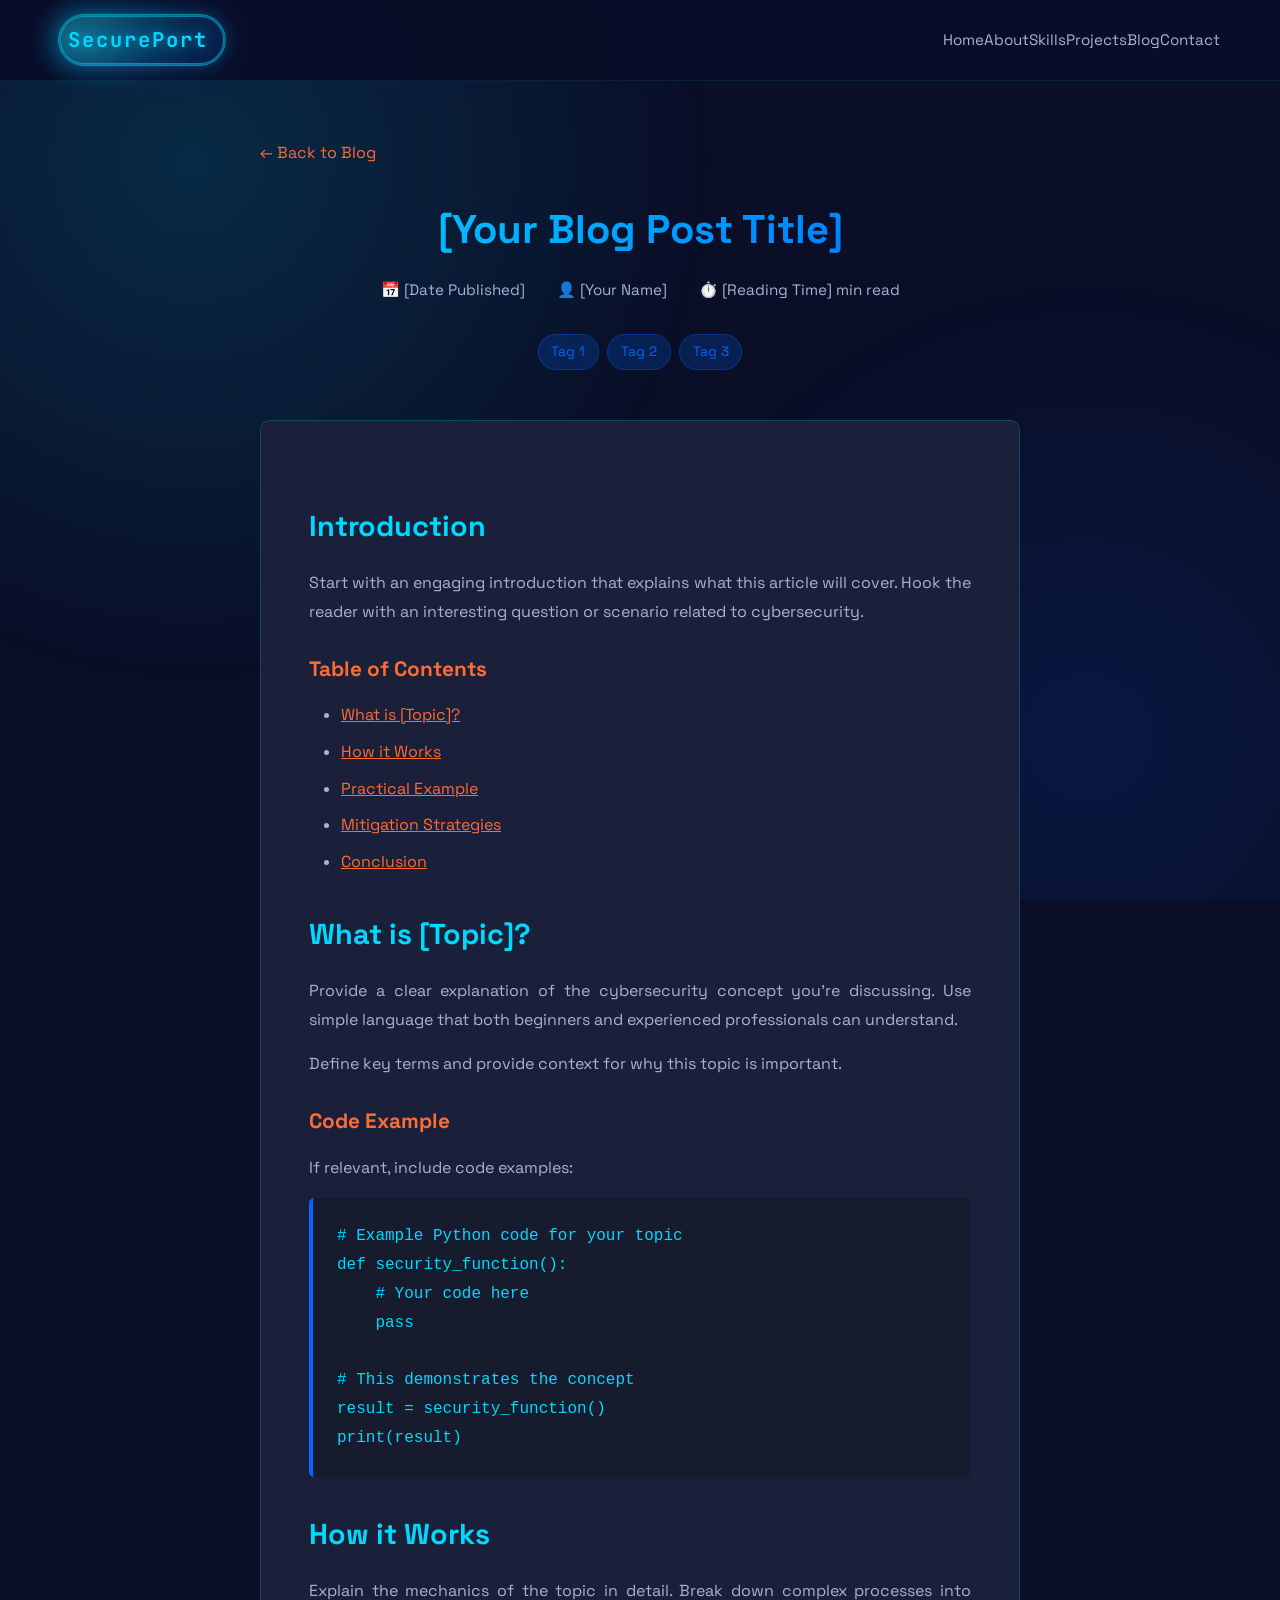
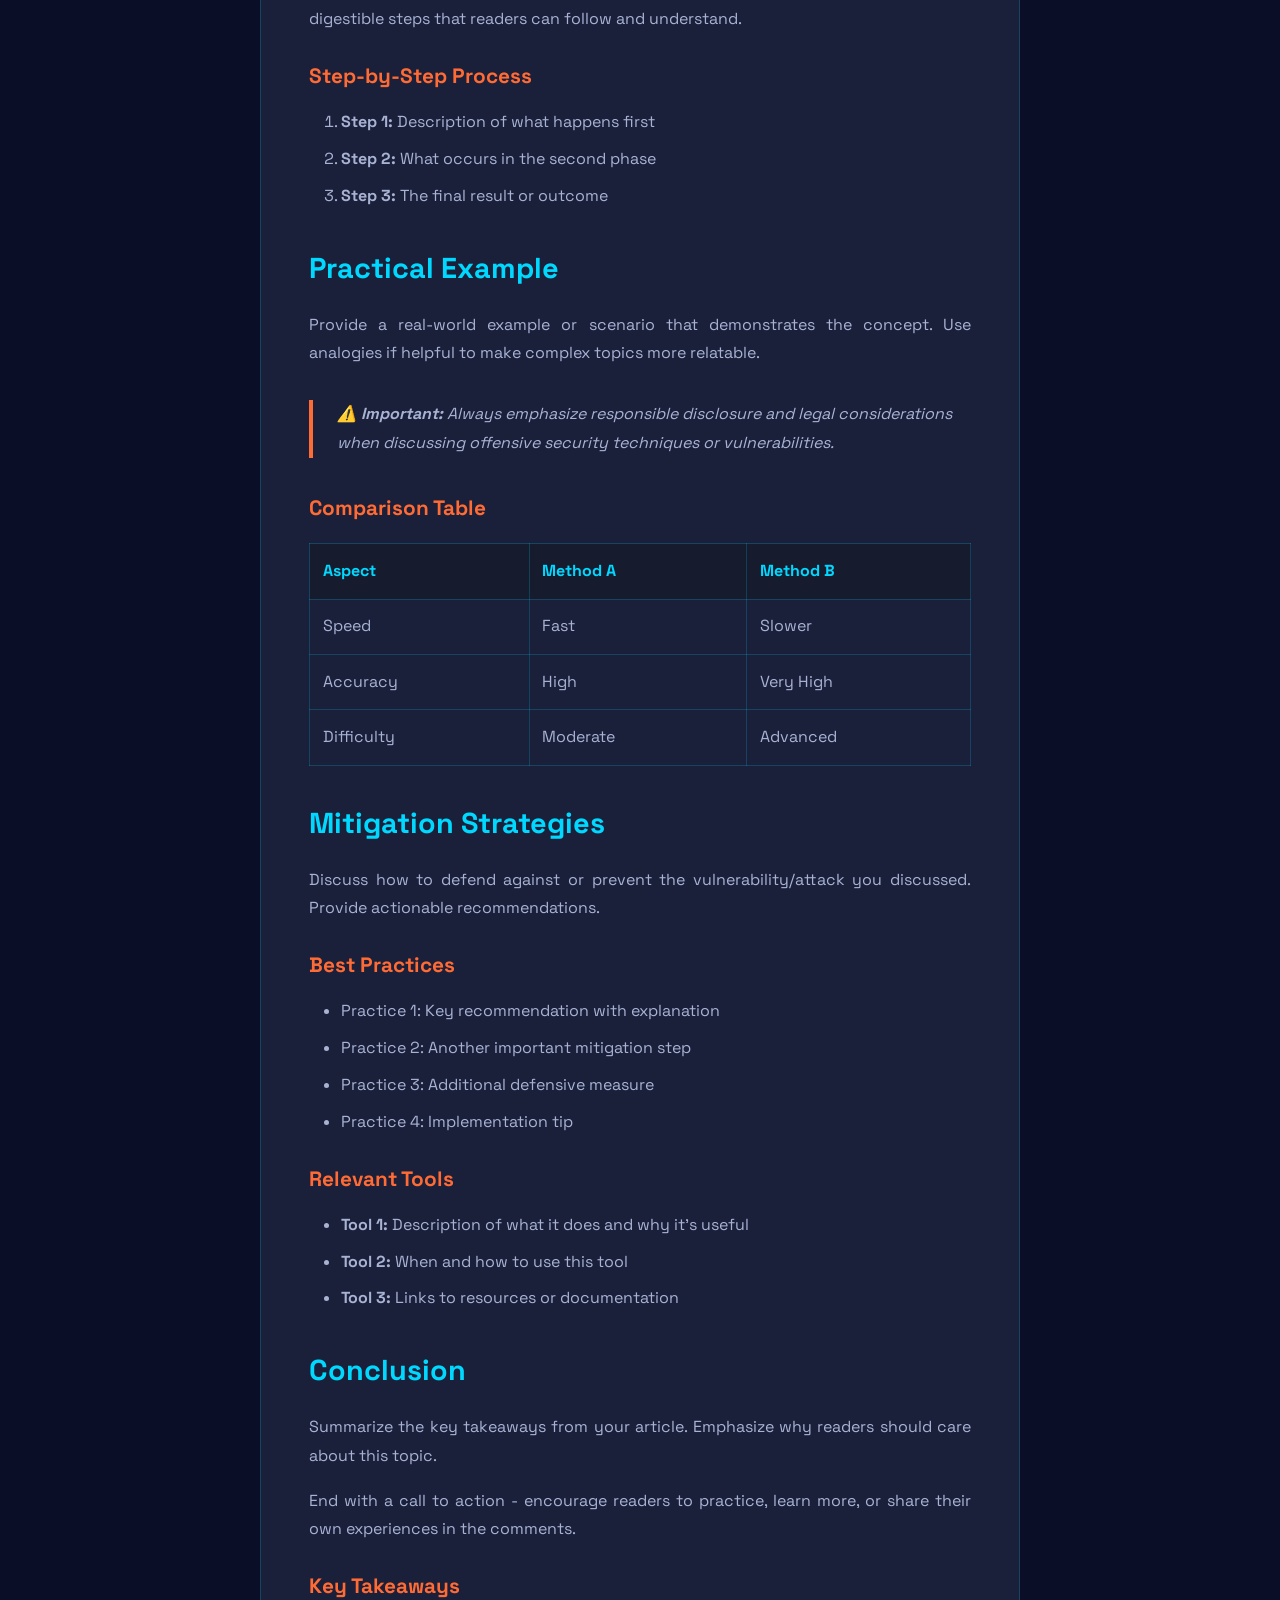
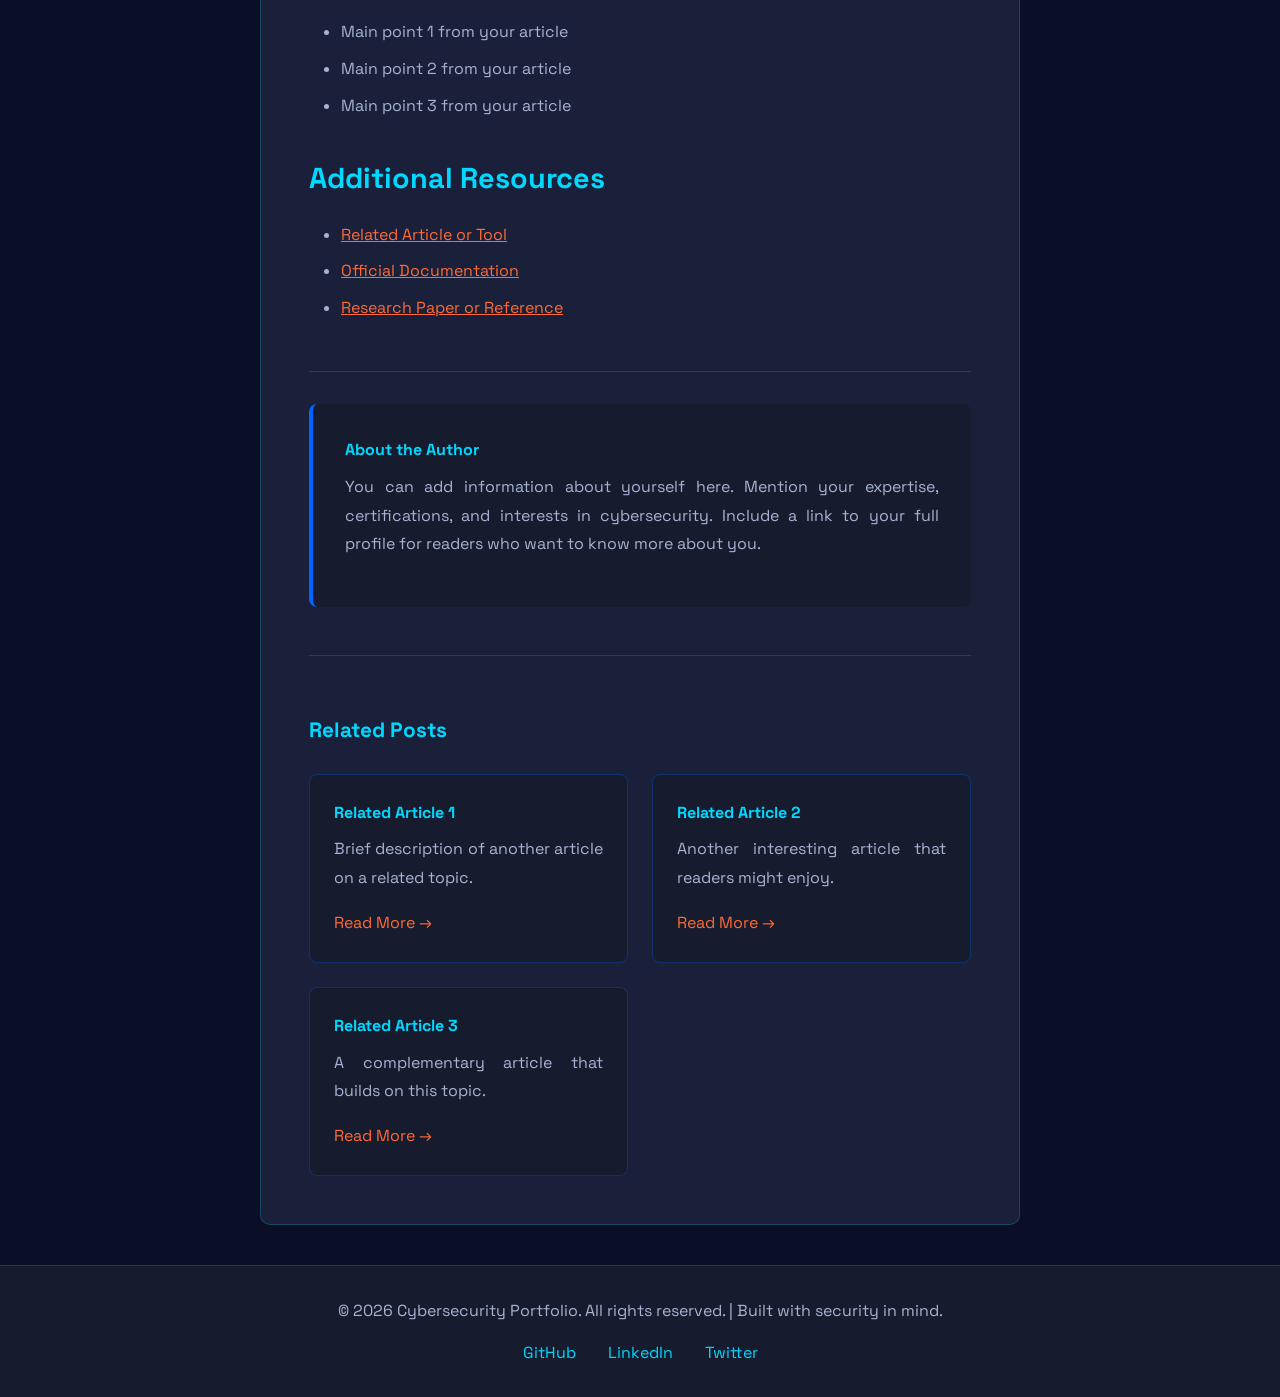
<file: blog-post-template.html>
<!DOCTYPE html>
<html lang="en">
<head>
    <meta charset="UTF-8">
    <meta name="viewport" content="width=device-width, initial-scale=1.0">
    <title>Blog Post Title | Cybersecurity Portfolio</title>
    <link rel="stylesheet" href="styles.css">
    <style>
        .blog-post {
            max-width: 800px;
            margin: 100px auto 0;
            padding: 40px 20px;
        }

        .blog-header {
            text-align: center;
            margin-bottom: 50px;
        }

        .blog-header h1 {
            font-size: 2.5rem;
            color: var(--accent);
            margin-bottom: 1rem;
            background: linear-gradient(135deg, var(--accent), var(--primary-color));
            -webkit-background-clip: text;
            -webkit-text-fill-color: transparent;
            background-clip: text;
        }

        .blog-meta {
            display: flex;
            justify-content: center;
            gap: 2rem;
            color: var(--text-secondary);
            font-size: 0.95rem;
            margin-bottom: 2rem;
        }

        .blog-meta span {
            display: flex;
            align-items: center;
            gap: 0.5rem;
        }

        .blog-tags {
            display: flex;
            justify-content: center;
            flex-wrap: wrap;
            gap: 0.5rem;
            margin-bottom: 30px;
        }

        .blog-tags .tag {
            background-color: rgba(0, 102, 255, 0.2);
            color: var(--primary-color);
            padding: 0.4rem 0.8rem;
            border-radius: 20px;
            font-size: 0.85rem;
            border: 1px solid rgba(0, 102, 255, 0.3);
        }

        .blog-content {
            background-color: var(--light-bg);
            padding: 3rem;
            border-radius: 10px;
            border: 1px solid rgba(0, 217, 255, 0.2);
            line-height: 1.8;
        }

        .blog-content h2 {
            color: var(--accent);
            margin-top: 2rem;
            margin-bottom: 1rem;
            font-size: 1.8rem;
        }

        .blog-content h3 {
            color: var(--secondary-color);
            margin-top: 1.5rem;
            margin-bottom: 0.8rem;
            font-size: 1.3rem;
        }

        .blog-content p {
            color: var(--text-secondary);
            margin-bottom: 1rem;
            text-align: justify;
        }

        .blog-content ul,
        .blog-content ol {
            color: var(--text-secondary);
            margin-left: 2rem;
            margin-bottom: 1rem;
        }

        .blog-content li {
            margin-bottom: 0.5rem;
        }

        .blog-content code {
            background-color: var(--card-bg);
            color: var(--accent);
            padding: 0.2rem 0.5rem;
            border-radius: 3px;
            font-family: 'Courier New', monospace;
        }

        .blog-content pre {
            background-color: var(--card-bg);
            color: var(--accent);
            padding: 1.5rem;
            border-radius: 5px;
            overflow-x: auto;
            margin: 1rem 0;
            border-left: 4px solid var(--primary-color);
        }

        .blog-content pre code {
            background: none;
            color: var(--accent);
            padding: 0;
        }

        .blog-content blockquote {
            border-left: 4px solid var(--secondary-color);
            padding-left: 1.5rem;
            margin: 2rem 0;
            color: var(--text-secondary);
            font-style: italic;
        }

        .blog-content table {
            width: 100%;
            border-collapse: collapse;
            margin: 1rem 0;
        }

        .blog-content th,
        .blog-content td {
            border: 1px solid rgba(0, 217, 255, 0.2);
            padding: 0.8rem;
            text-align: left;
            color: var(--text-secondary);
        }

        .blog-content th {
            background-color: var(--card-bg);
            color: var(--accent);
        }

        .blog-content img {
            max-width: 100%;
            height: auto;
            border-radius: 5px;
            margin: 1.5rem 0;
        }

        .blog-footer {
            margin-top: 3rem;
            padding-top: 2rem;
            border-top: 1px solid rgba(0, 217, 255, 0.2);
        }

        .author-section {
            background-color: var(--card-bg);
            padding: 2rem;
            border-radius: 8px;
            margin-bottom: 2rem;
            border-left: 4px solid var(--primary-color);
        }

        .author-section h4 {
            color: var(--accent);
            margin-bottom: 0.5rem;
        }

        .back-link {
            color: var(--secondary-color);
            text-decoration: none;
            margin-bottom: 2rem;
            display: inline-block;
            transition: color 0.3s ease;
        }

        .back-link:hover {
            color: var(--accent);
        }

        .related-posts {
            margin-top: 3rem;
            padding-top: 2rem;
            border-top: 1px solid rgba(0, 217, 255, 0.2);
        }

        .related-posts h3 {
            color: var(--accent);
            margin-bottom: 1.5rem;
        }

        .related-grid {
            display: grid;
            grid-template-columns: repeat(auto-fit, minmax(250px, 1fr));
            gap: 1.5rem;
        }

        .related-card {
            background-color: var(--card-bg);
            padding: 1.5rem;
            border-radius: 8px;
            border: 1px solid rgba(0, 102, 255, 0.3);
        }

        .related-card h4 {
            color: var(--accent);
            margin-bottom: 0.5rem;
        }

        .related-card a {
            color: var(--secondary-color);
            text-decoration: none;
            transition: color 0.3s ease;
        }

        .related-card a:hover {
            color: var(--accent);
        }
    </style>
</head>
<body>
    <!-- Navigation -->
    <nav class="navbar">
        <div class="container">
            <div class="logo">SecurePort</div>
            <ul class="nav-links">
                <li><a href="index.html#home">Home</a></li>
                <li><a href="index.html#about">About</a></li>
                <li><a href="index.html#skills">Skills</a></li>
                <li><a href="index.html#projects">Projects</a></li>
                <li><a href="index.html#blog">Blog</a></li>
                <li><a href="index.html#contact">Contact</a></li>
            </ul>
            <div class="hamburger">
                <span></span>
                <span></span>
                <span></span>
            </div>
        </div>
    </nav>

    <!-- Blog Post -->
    <article class="blog-post">
        <a href="index.html#blog" class="back-link">← Back to Blog</a>
        
        <div class="blog-header">
            <h1>[Your Blog Post Title]</h1>
            <div class="blog-meta">
                <span>📅 [Date Published]</span>
                <span>👤 [Your Name]</span>
                <span>⏱️ [Reading Time] min read</span>
            </div>
            <div class="blog-tags">
                <span class="tag">Tag 1</span>
                <span class="tag">Tag 2</span>
                <span class="tag">Tag 3</span>
            </div>
        </div>

        <div class="blog-content">
            <!-- INTRODUCTION SECTION -->
            <h2>Introduction</h2>
            <p>
                Start with an engaging introduction that explains what this article will cover.
                Hook the reader with an interesting question or scenario related to cybersecurity.
            </p>

            <!-- TABLE OF CONTENTS (Optional) -->
            <h3>Table of Contents</h3>
            <ul>
                <li><a href="#section1" style="color: var(--secondary-color);">What is [Topic]?</a></li>
                <li><a href="#section2" style="color: var(--secondary-color);">How it Works</a></li>
                <li><a href="#section3" style="color: var(--secondary-color);">Practical Example</a></li>
                <li><a href="#section4" style="color: var(--secondary-color);">Mitigation Strategies</a></li>
                <li><a href="#section5" style="color: var(--secondary-color);">Conclusion</a></li>
            </ul>

            <!-- MAIN CONTENT SECTION 1 -->
            <h2 id="section1">What is [Topic]?</h2>
            <p>
                Provide a clear explanation of the cybersecurity concept you're discussing.
                Use simple language that both beginners and experienced professionals can understand.
            </p>
            <p>
                Define key terms and provide context for why this topic is important.
            </p>

            <!-- CODE EXAMPLE -->
            <h3>Code Example</h3>
            <p>If relevant, include code examples:</p>
            <pre><code># Example Python code for your topic
def security_function():
    # Your code here
    pass

# This demonstrates the concept
result = security_function()
print(result)</code></pre>

            <!-- SECTION 2 -->
            <h2 id="section2">How it Works</h2>
            <p>
                Explain the mechanics of the topic in detail. Break down complex processes into
                digestible steps that readers can follow and understand.
            </p>

            <!-- NUMBERED LIST -->
            <h3>Step-by-Step Process</h3>
            <ol>
                <li><strong>Step 1:</strong> Description of what happens first</li>
                <li><strong>Step 2:</strong> What occurs in the second phase</li>
                <li><strong>Step 3:</strong> The final result or outcome</li>
            </ol>

            <!-- SECTION 3 -->
            <h2 id="section3">Practical Example</h2>
            <p>
                Provide a real-world example or scenario that demonstrates the concept.
                Use analogies if helpful to make complex topics more relatable.
            </p>

            <!-- IMPORTANT NOTE -->
            <blockquote>
                <strong>⚠️ Important:</strong> Always emphasize responsible disclosure and legal considerations
                when discussing offensive security techniques or vulnerabilities.
            </blockquote>

            <!-- TABLE EXAMPLE -->
            <h3>Comparison Table</h3>
            <table>
                <thead>
                    <tr>
                        <th>Aspect</th>
                        <th>Method A</th>
                        <th>Method B</th>
                    </tr>
                </thead>
                <tbody>
                    <tr>
                        <td>Speed</td>
                        <td>Fast</td>
                        <td>Slower</td>
                    </tr>
                    <tr>
                        <td>Accuracy</td>
                        <td>High</td>
                        <td>Very High</td>
                    </tr>
                    <tr>
                        <td>Difficulty</td>
                        <td>Moderate</td>
                        <td>Advanced</td>
                    </tr>
                </tbody>
            </table>

            <!-- SECTION 4 -->
            <h2 id="section4">Mitigation Strategies</h2>
            <p>
                Discuss how to defend against or prevent the vulnerability/attack you discussed.
                Provide actionable recommendations.
            </p>

            <!-- BULLET LIST -->
            <h3>Best Practices</h3>
            <ul>
                <li>Practice 1: Key recommendation with explanation</li>
                <li>Practice 2: Another important mitigation step</li>
                <li>Practice 3: Additional defensive measure</li>
                <li>Practice 4: Implementation tip</li>
            </ul>

            <!-- TOOLS SECTION -->
            <h3>Relevant Tools</h3>
            <ul>
                <li><strong>Tool 1:</strong> Description of what it does and why it's useful</li>
                <li><strong>Tool 2:</strong> When and how to use this tool</li>
                <li><strong>Tool 3:</strong> Links to resources or documentation</li>
            </ul>

            <!-- CONCLUSION -->
            <h2 id="section5">Conclusion</h2>
            <p>
                Summarize the key takeaways from your article.
                Emphasize why readers should care about this topic.
            </p>
            <p>
                End with a call to action - encourage readers to practice, learn more, or share
                their own experiences in the comments.
            </p>

            <!-- KEY TAKEAWAYS -->
            <h3>Key Takeaways</h3>
            <ul>
                <li>Main point 1 from your article</li>
                <li>Main point 2 from your article</li>
                <li>Main point 3 from your article</li>
            </ul>

            <!-- ADDITIONAL RESOURCES -->
            <h2>Additional Resources</h2>
            <ul>
                <li><a href="#" style="color: var(--secondary-color);">Related Article or Tool</a></li>
                <li><a href="#" style="color: var(--secondary-color);">Official Documentation</a></li>
                <li><a href="#" style="color: var(--secondary-color);">Research Paper or Reference</a></li>
            </ul>

            <!-- AUTHOR SECTION -->
            <div class="blog-footer">
                <div class="author-section">
                    <h4>About the Author</h4>
                    <p>
                        You can add information about yourself here. Mention your expertise, 
                        certifications, and interests in cybersecurity. Include a link to your 
                        full profile for readers who want to know more about you.
                    </p>
                </div>

                <!-- RELATED POSTS -->
                <div class="related-posts">
                    <h3>Related Posts</h3>
                    <div class="related-grid">
                        <div class="related-card">
                            <h4>Related Article 1</h4>
                            <p>Brief description of another article on a related topic.</p>
                            <a href="#">Read More →</a>
                        </div>
                        <div class="related-card">
                            <h4>Related Article 2</h4>
                            <p>Another interesting article that readers might enjoy.</p>
                            <a href="#">Read More →</a>
                        </div>
                        <div class="related-card">
                            <h4>Related Article 3</h4>
                            <p>A complementary article that builds on this topic.</p>
                            <a href="#">Read More →</a>
                        </div>
                    </div>
                </div>
            </div>
        </div>
    </article>

    <!-- Footer -->
    <footer class="footer">
        <div class="container">
            <p>&copy; 2026 Cybersecurity Portfolio. All rights reserved. | Built with security in mind.</p>
            <div class="social-links">
                <a href="https://github.com" target="_blank">GitHub</a>
                <a href="https://linkedin.com" target="_blank">LinkedIn</a>
                <a href="https://twitter.com" target="_blank">Twitter</a>
            </div>
        </div>
    </footer>

    <script src="script.js"></script>
</body>
</html>
</file>
<file: styles.css>
@import url('https://fonts.googleapis.com/css2?family=Space+Grotesk:wght@400;500;600;700&family=JetBrains+Mono:wght@500;700&display=swap');

/* Global Styles */
* {
    margin: 0;
    padding: 0;
    box-sizing: border-box;
}

:root {
    --primary-color: #0066ff;
    --secondary-color: #ff6b35;
    --dark-bg: #0a0e27;
    --light-bg: #1a1f3a;
    --card-bg: #161b2e;
    --text-primary: #e0e6ff;
    --text-secondary: #a8b3d4;
    --accent: #00d9ff;
    --success: #00ff88;
    --danger: #ff3366;
    --radius-sm: 8px;
    --radius-md: 12px;
    --radius-lg: 16px;
    --surface-border: 1px solid rgba(0, 217, 255, 0.18);
}

html {
    scroll-behavior: smooth;
}

body {
    font-family: 'Space Grotesk', 'Segoe UI', Tahoma, sans-serif;
    background-color: var(--dark-bg);
    color: var(--text-primary);
    line-height: 1.6;
    overflow-x: hidden;
    position: relative;
}

body::before {
    content: "";
    position: fixed;
    inset: 0;
    pointer-events: none;
    background:
        radial-gradient(circle at 15% 18%, rgba(0, 217, 255, 0.14), transparent 40%),
        radial-gradient(circle at 85% 82%, rgba(0, 102, 255, 0.12), transparent 35%);
    z-index: -2;
}

body::after {
    content: "";
    position: fixed;
    inset: 0;
    pointer-events: none;
    background-image:
        linear-gradient(rgba(255, 255, 255, 0.015) 1px, transparent 1px),
        linear-gradient(90deg, rgba(255, 255, 255, 0.015) 1px, transparent 1px);
    background-size: 42px 42px;
    mask-image: linear-gradient(to bottom, rgba(0, 0, 0, 0.4), transparent 70%);
    z-index: -1;
}

section {
    position: relative;
}

.container {
    max-width: 1200px;
    margin: 0 auto;
    padding: 0 20px;
}

/* Navigation */
.navbar {
    position: fixed;
    top: 0;
    width: 100%;
    background-color: rgba(10, 14, 39, 0.95);
    backdrop-filter: blur(10px);
    z-index: 1000;
    border-bottom: 1px solid rgba(0, 217, 255, 0.1);
}

.navbar .container {
    display: flex;
    justify-content: space-between;
    align-items: center;
    padding: 1rem 20px;
}

.logo {
    position: relative;
    display: inline-flex;
    align-items: center;
    gap: 0.75rem;
    padding: 0.42rem 0.92rem 0.42rem 0.44rem;
    border-radius: 999px;
    border: 1px solid rgba(0, 217, 255, 0.5);
    background:
        linear-gradient(135deg, rgba(0, 217, 255, 0.22), rgba(0, 102, 255, 0.16)),
        radial-gradient(circle at 15% 50%, rgba(255, 255, 255, 0.08), transparent 50%);
    font-family: 'JetBrains Mono', monospace;
    font-size: 1.28rem;
    font-weight: 700;
    letter-spacing: 0.1em;
    color: var(--accent);
    text-shadow: 0 0 13px rgba(0, 217, 255, 0.65);
    box-shadow:
        0 0 0 1px rgba(0, 217, 255, 0.38),
        0 0 18px rgba(0, 217, 255, 0.28),
        0 0 40px rgba(0, 102, 255, 0.2);
    transition: transform 0.25s ease, box-shadow 0.25s ease;
}

.logo:hover {
    transform: translateY(-2px) scale(1.01);
    box-shadow:
        0 0 0 1px rgba(0, 217, 255, 0.5),
        0 0 26px rgba(0, 217, 255, 0.4),
        0 0 56px rgba(0, 102, 255, 0.3);
}

.logo::before {
    content: "";
    position: absolute;
    inset: -14px -18px;
    border-radius: 999px;
    background: radial-gradient(circle at 20% 50%, rgba(0, 217, 255, 0.28), transparent 70%);
    filter: blur(10px);
    opacity: 0.8;
    z-index: -1;
    pointer-events: none;
    animation: logoAura 1.9s ease-in-out infinite;
}

.logo::after {
    content: "";
    position: absolute;
    inset: -3px;
    border-radius: inherit;
    border: 1px solid rgba(0, 217, 255, 0.6);
    opacity: 0.85;
    pointer-events: none;
    animation: logoPulse 1.35s ease-in-out infinite;
}

.logo-image {
    position: relative;
    width: 46px;
    height: 46px;
    border-radius: 12px;
    object-fit: cover;
    border: 1px solid rgba(0, 217, 255, 0.72);
    box-shadow:
        0 0 0 2px rgba(0, 217, 255, 0.22),
        0 0 18px rgba(0, 217, 255, 0.35),
        0 0 34px rgba(0, 217, 255, 0.24);
    animation: logoImageGlow 1.45s ease-in-out infinite;
}

.logo-text {
    display: inline-block;
    font-weight: 700;
    background: linear-gradient(135deg, #baf5ff, var(--accent) 55%, #79beff);
    -webkit-background-clip: text;
    -webkit-text-fill-color: transparent;
    background-clip: text;
}

.nav-links {
    display: flex;
    list-style: none;
    gap: 2rem;
}

.nav-links a {
    color: var(--text-secondary);
    text-decoration: none;
    transition: color 0.3s ease;
    font-size: 0.95rem;
}

.nav-links a:hover {
    color: var(--accent);
}

.hamburger {
    display: none;
    flex-direction: column;
    cursor: pointer;
}

.hamburger span {
    width: 25px;
    height: 3px;
    background-color: var(--accent);
    margin: 5px 0;
    transition: 0.3s;
}

/* Hero Section */
.hero {
    min-height: 100vh;
    display: flex;
    align-items: center;
    justify-content: center;
    background: linear-gradient(135deg, var(--dark-bg) 0%, var(--light-bg) 100%);
    background-image: 
        radial-gradient(circle at 20% 50%, rgba(0, 102, 255, 0.1) 0%, transparent 50%),
        radial-gradient(circle at 80% 80%, rgba(0, 217, 255, 0.1) 0%, transparent 50%),
        linear-gradient(135deg, var(--dark-bg) 0%, var(--light-bg) 100%);
    margin-top: 60px;
    text-align: center;
}

.hero-content h1 {
    font-size: clamp(2.2rem, 7vw, 4.3rem);
    line-height: 1.1;
    margin-bottom: 1rem;
    background: linear-gradient(135deg, var(--accent), var(--primary-color));
    -webkit-background-clip: text;
    -webkit-text-fill-color: transparent;
    background-clip: text;
    animation: fadeInDown 0.8s ease;
}

.hero-content p {
    font-size: clamp(1.05rem, 2.2vw, 1.4rem);
    color: var(--text-secondary);
    margin-bottom: 2rem;
    animation: fadeInUp 0.8s ease 0.2s both;
}

.hero-buttons {
    display: flex;
    gap: 1rem;
    justify-content: center;
    animation: fadeInUp 0.8s ease 0.4s both;
}

/* Buttons */
.btn {
    padding: 12px 30px;
    border-radius: var(--radius-sm);
    text-decoration: none;
    font-weight: 600;
    transition: all 0.3s ease;
    border: none;
    cursor: pointer;
    display: inline-block;
}

.btn-primary {
    background-color: var(--primary-color);
    color: white;
    border: 1px solid rgba(0, 217, 255, 0.32);
}

.btn-primary:hover {
    background-color: var(--accent);
    box-shadow: 0 0 20px rgba(0, 217, 255, 0.5);
    transform: translateY(-2px);
}

.btn-secondary {
    background-color: transparent;
    color: var(--accent);
    border: 2px solid var(--accent);
}

.btn-secondary:hover {
    background-color: rgba(0, 217, 255, 0.1);
    transform: translateY(-2px);
}

/* About Section */
.about {
    padding: 96px 0;
    background-color: var(--light-bg);
}

.about h2,
.skills h2,
.certifications h2,
.projects h2,
.blog h2,
.experience h2,
.resume h2,
.contact h2 {
    font-size: 2.5rem;
    margin-bottom: 3rem;
    text-align: center;
    color: var(--accent);
}

.about-content {
    display: grid;
    grid-template-columns: 1fr 1fr;
    gap: 3rem;
    align-items: center;
}

.about-text p {
    margin-bottom: 1.5rem;
    color: var(--text-secondary);
    line-height: 1.8;
}

.about-stats {
    display: grid;
    grid-template-columns: 1fr;
    gap: 2rem;
}

.stat {
    background-color: var(--card-bg);
    padding: 2rem;
    border-radius: 8px;
    border-left: 4px solid var(--primary-color);
    text-align: center;
}

.stat h3 {
    font-size: 2.5rem;
    color: var(--accent);
    margin-bottom: 0.5rem;
}

.stat p {
    color: var(--text-secondary);
}

/* Skills Section */
.skills {
    padding: 96px 0;
    background-color: var(--dark-bg);
}

.skills-grid {
    display: grid;
    grid-template-columns: repeat(auto-fit, minmax(280px, 1fr));
    gap: 2rem;
}

.skill-category {
    background-color: var(--card-bg);
    padding: 2rem;
    border-radius: var(--radius-md);
    border-top: 3px solid var(--primary-color);
    border: var(--surface-border);
    transition: transform 0.3s ease, box-shadow 0.3s ease;
}

.skill-category:hover {
    transform: translateY(-5px);
    box-shadow: 0 10px 30px rgba(0, 102, 255, 0.2);
}

.skill-category h3 {
    color: var(--accent);
    margin-bottom: 1.5rem;
    font-size: 1.3rem;
}

.skill-category ul {
    list-style: none;
}

.skill-category li {
    padding: 0.7rem 0;
    color: var(--text-secondary);
    border-bottom: 1px solid rgba(168, 179, 212, 0.1);
}

.skill-category li:last-child {
    border-bottom: none;
}

.skill-category li:before {
    content: "> ";
    color: var(--secondary-color);
    margin-right: 0.5rem;
}

/* Certifications Section */
.certifications {
    padding: 96px 0;
    background-color: var(--light-bg);
}

.cert-grid {
    display: grid;
    grid-template-columns: repeat(auto-fit, minmax(280px, 1fr));
    gap: 2rem;
}

.cert-card {
    background-color: var(--card-bg);
    padding: 2.5rem;
    border-radius: var(--radius-lg);
    text-align: center;
    border: 1px solid rgba(0, 217, 255, 0.2);
    transition: all 0.3s ease;
}

.cert-card:hover {
    border-color: var(--accent);
    box-shadow: 0 0 20px rgba(0, 217, 255, 0.3);
    transform: translateY(-5px);
}

.cert-icon {
    font-family: 'JetBrains Mono', monospace;
    font-size: 1.15rem;
    font-weight: 700;
    letter-spacing: 0.08em;
    display: inline-block;
    padding: 0.45rem 0.8rem;
    border-radius: 999px;
    border: 1px solid rgba(0, 217, 255, 0.35);
    background-color: rgba(0, 217, 255, 0.09);
    margin-bottom: 1rem;
}

.cert-card h3 {
    color: var(--accent);
    margin-bottom: 0.5rem;
    font-size: 1.2rem;
}

.cert-date {
    color: var(--secondary-color);
    font-weight: 600;
    margin-bottom: 1rem;
    font-size: 0.9rem;
}

.cert-description {
    color: var(--text-secondary);
    line-height: 1.6;
}

.cert-preview {
    width: 100%;
    height: 220px;
    border: 1px solid rgba(0, 217, 255, 0.22);
    border-radius: var(--radius-sm);
    background-color: rgba(0, 217, 255, 0.04);
    margin: 1rem 0 1.1rem;
}

.cert-actions {
    display: flex;
    gap: 0.75rem;
    justify-content: center;
    flex-wrap: wrap;
}

.cert-link {
    color: var(--accent);
    text-decoration: none;
    font-weight: 600;
    font-size: 0.9rem;
    border: 1px solid rgba(0, 217, 255, 0.35);
    padding: 0.45rem 0.8rem;
    border-radius: 999px;
    transition: all 0.25s ease;
}

.cert-link:hover {
    background-color: rgba(0, 217, 255, 0.15);
}

.cert-link-verify {
    color: var(--secondary-color);
    border-color: rgba(255, 107, 53, 0.45);
}

.cert-link-verify:hover {
    background-color: rgba(255, 107, 53, 0.15);
}

/* Projects Section */
.projects {
    padding: 96px 0;
    background-color: var(--dark-bg);
}

.projects-grid {
    display: grid;
    grid-template-columns: repeat(auto-fit, minmax(320px, 1fr));
    gap: 2rem;
}

.project-card {
    background-color: var(--card-bg);
    padding: 2rem;
    border-radius: var(--radius-lg);
    border: 1px solid rgba(0, 102, 255, 0.3);
    transition: all 0.3s ease;
    display: flex;
    flex-direction: column;
}

.project-card:hover {
    border-color: var(--accent);
    box-shadow: 0 10px 30px rgba(0, 102, 255, 0.2);
    transform: translateY(-5px);
}

.project-header {
    display: flex;
    justify-content: space-between;
    align-items: flex-start;
    margin-bottom: 1rem;
}

.project-header h3 {
    color: var(--accent);
    flex: 1;
}

.project-date {
    background-color: rgba(0, 102, 255, 0.2);
    color: var(--primary-color);
    padding: 0.3rem 0.8rem;
    border-radius: 20px;
    font-size: 0.8rem;
    white-space: nowrap;
    margin-left: 1rem;
}

.project-description {
    color: var(--text-secondary);
    margin-bottom: 1.5rem;
    flex-grow: 1;
    line-height: 1.6;
}

.project-tags {
    display: flex;
    flex-wrap: wrap;
    gap: 0.5rem;
    margin-bottom: 1.5rem;
}

.tag {
    background-color: rgba(0, 217, 255, 0.1);
    color: var(--accent);
    padding: 0.4rem 0.8rem;
    border-radius: 20px;
    font-size: 0.85rem;
    border: 1px solid rgba(0, 217, 255, 0.3);
}

.project-link {
    color: var(--secondary-color);
    text-decoration: none;
    font-weight: 600;
    transition: color 0.3s ease;
}

.project-link:hover {
    color: var(--accent);
}

/* Blog Section */
.blog {
    padding: 96px 0;
    background-color: var(--light-bg);
}

.blog-grid {
    display: grid;
    grid-template-columns: repeat(auto-fit, minmax(300px, 1fr));
    gap: 2rem;
}

.blog-card {
    background-color: var(--card-bg);
    padding: 2rem;
    border-radius: var(--radius-md);
    border-left: 4px solid var(--secondary-color);
    transition: all 0.3s ease;
}

.blog-card:hover {
    box-shadow: 0 10px 30px rgba(255, 107, 53, 0.2);
    transform: translateY(-5px);
}

.blog-date {
    color: var(--secondary-color);
    font-size: 0.9rem;
    margin-bottom: 0.5rem;
}

.blog-card h3 {
    color: var(--accent);
    margin-bottom: 1rem;
    font-size: 1.3rem;
}

.blog-card p {
    color: var(--text-secondary);
    margin-bottom: 1.5rem;
    line-height: 1.6;
}

.read-more {
    color: var(--secondary-color);
    text-decoration: none;
    font-weight: 600;
    transition: color 0.3s ease;
}

.read-more:hover {
    color: var(--accent);
}

/* Experience Section */
.experience {
    padding: 96px 0;
    background-color: var(--dark-bg);
}

.timeline {
    position: relative;
    max-width: 800px;
    margin: 0 auto;
}

.timeline::before {
    content: '';
    position: absolute;
    left: 50%;
    transform: translateX(-50%);
    width: 3px;
    height: 100%;
    background: linear-gradient(to bottom, var(--primary-color), var(--accent));
}

.timeline-item {
    margin-bottom: 3rem;
    position: relative;
}

.timeline-item:nth-child(odd) .timeline-content {
    margin-left: 0;
    margin-right: 52%;
    text-align: right;
}

.timeline-item:nth-child(even) .timeline-content {
    margin-left: 52%;
    margin-right: 0;
}

.timeline-marker {
    position: absolute;
    left: 50%;
    transform: translateX(-50%);
    width: 20px;
    height: 20px;
    background-color: var(--accent);
    border: 4px solid var(--dark-bg);
    border-radius: 50%;
    top: 0;
}

.timeline-content {
    background-color: var(--card-bg);
    padding: 2rem;
    border-radius: var(--radius-md);
    border: 1px solid rgba(0, 217, 255, 0.2);
}

.timeline-content h3 {
    color: var(--accent);
    margin-bottom: 0.5rem;
}

.timeline-date {
    color: var(--secondary-color);
    font-weight: 600;
    margin-bottom: 0.5rem;
}

.timeline-content p {
    color: var(--text-secondary);
}

/* Resume Section */
.resume {
    padding: 96px 0;
    background-color: var(--light-bg);
}

.resume-card {
    max-width: 760px;
    margin: 0 auto;
    background-color: var(--card-bg);
    border: var(--surface-border);
    border-radius: var(--radius-lg);
    padding: 2.2rem;
    text-align: center;
}

.resume-card p {
    color: var(--text-secondary);
    margin-bottom: 1.4rem;
    font-size: 1.05rem;
}

.resume-actions {
    display: flex;
    gap: 1rem;
    justify-content: center;
    flex-wrap: wrap;
}

/* Contact Section */
.contact {
    padding: 96px 0;
    background-color: var(--light-bg);
}

.contact-intro {
    text-align: center;
    color: var(--text-secondary);
    font-size: 1.1rem;
    margin-bottom: 3rem;
    max-width: 600px;
    margin-left: auto;
    margin-right: auto;
}

.contact-methods {
    display: grid;
    grid-template-columns: repeat(auto-fit, minmax(200px, 1fr));
    gap: 2rem;
    margin-bottom: 3rem;
}

.contact-method {
    background-color: var(--card-bg);
    padding: 2rem;
    border-radius: var(--radius-md);
    text-align: center;
    border-top: 3px solid var(--primary-color);
}

.contact-method h3 {
    color: var(--accent);
    margin-bottom: 1rem;
}

.contact-method a {
    color: var(--secondary-color);
    text-decoration: none;
    transition: color 0.3s ease;
}

.contact-method a:hover {
    color: var(--accent);
}

.contact-form {
    max-width: 600px;
    margin: 0 auto;
    background-color: var(--card-bg);
    padding: 3rem;
    border-radius: var(--radius-lg);
    border: 1px solid rgba(0, 102, 255, 0.3);
}

.form-group {
    margin-bottom: 1.5rem;
}

.form-group input,
.form-group textarea {
    width: 100%;
    padding: 12px 15px;
    background-color: rgba(0, 217, 255, 0.05);
    border: 1px solid rgba(0, 217, 255, 0.2);
    color: var(--text-primary);
    border-radius: 5px;
    font-family: inherit;
    transition: border-color 0.3s ease;
}

.form-group input:focus,
.form-group textarea:focus {
    outline: none;
    border-color: var(--accent);
    box-shadow: 0 0 10px rgba(0, 217, 255, 0.2);
}

.contact-form .btn {
    width: 100%;
    margin-top: 1rem;
}

/* Footer */
.footer {
    background-color: var(--card-bg);
    padding: 2rem 0;
    text-align: center;
    border-top: 1px solid rgba(0, 217, 255, 0.2);
}

.footer p {
    color: var(--text-secondary);
    margin-bottom: 1rem;
}

.social-links {
    display: flex;
    justify-content: center;
    gap: 2rem;
}

.social-links a {
    color: var(--accent);
    text-decoration: none;
    transition: color 0.3s ease;
}

.social-links a:hover {
    color: var(--secondary-color);
}

/* Animations */
@keyframes fadeInDown {
    from {
        opacity: 0;
        transform: translateY(-20px);
    }
    to {
        opacity: 1;
        transform: translateY(0);
    }
}

@keyframes fadeInUp {
    from {
        opacity: 0;
        transform: translateY(20px);
    }
    to {
        opacity: 1;
        transform: translateY(0);
    }
}

/* Responsive Design */
@media (max-width: 768px) {
    .logo {
        gap: 0.5rem;
        font-size: 0.95rem;
        letter-spacing: 0.06em;
        padding: 0.35rem 0.74rem 0.35rem 0.36rem;
    }

    .logo-image {
        width: 36px;
        height: 36px;
    }

    .about,
    .skills,
    .certifications,
    .projects,
    .blog,
    .experience,
    .resume,
    .contact {
        padding: 72px 0;
    }

    .container {
        padding: 0 16px;
    }

    .nav-links {
        gap: 1rem;
        font-size: 0.9rem;
    }

    .hamburger {
        display: flex;
    }

    .hero-buttons {
        flex-direction: column;
    }

    .about-content {
        grid-template-columns: 1fr;
    }

    .about-stats {
        grid-template-columns: repeat(3, 1fr);
        gap: 1rem;
    }

    .stat {
        padding: 1rem;
    }

    .stat h3 {
        font-size: 1.8rem;
    }

    .timeline::before {
        left: 0;
    }

    .timeline-item:nth-child(odd) .timeline-content,
    .timeline-item:nth-child(even) .timeline-content {
        margin-left: 40px;
        margin-right: 0;
    }

    .timeline-marker {
        left: 0;
    }

    .contact-methods {
        grid-template-columns: 1fr;
    }

    .cert-preview {
        height: 180px;
    }
}

@keyframes logoPulse {
    0%,
    100% {
        transform: scale(1);
        opacity: 0.55;
    }
    50% {
        transform: scale(1.03);
        opacity: 1;
    }
}

@keyframes logoImageGlow {
    0%,
    100% {
        box-shadow:
            0 0 0 2px rgba(0, 217, 255, 0.18),
            0 0 15px rgba(0, 217, 255, 0.28),
            0 0 26px rgba(0, 217, 255, 0.2);
    }
    50% {
        box-shadow:
            0 0 0 2px rgba(0, 217, 255, 0.34),
            0 0 24px rgba(0, 217, 255, 0.46),
            0 0 42px rgba(0, 102, 255, 0.28);
    }
}

@keyframes logoAura {
    0%,
    100% {
        transform: scale(1);
        opacity: 0.55;
    }
    50% {
        transform: scale(1.07);
        opacity: 0.95;
    }
}

@media (max-width: 480px) {
    .logo-text {
        display: none;
    }

    .about h2,
    .skills h2,
    .certifications h2,
    .projects h2,
    .blog h2,
    .experience h2,
    .contact h2 {
        font-size: 1.8rem;
    }

    .skills-grid,
    .cert-grid,
    .projects-grid,
    .blog-grid {
        grid-template-columns: 1fr;
    }

    .about-stats {
        grid-template-columns: 1fr;
    }
}

@media (prefers-reduced-motion: reduce) {
    .logo::before,
    .logo::after,
    .logo-image {
        animation: none;
    }
}
</file>
